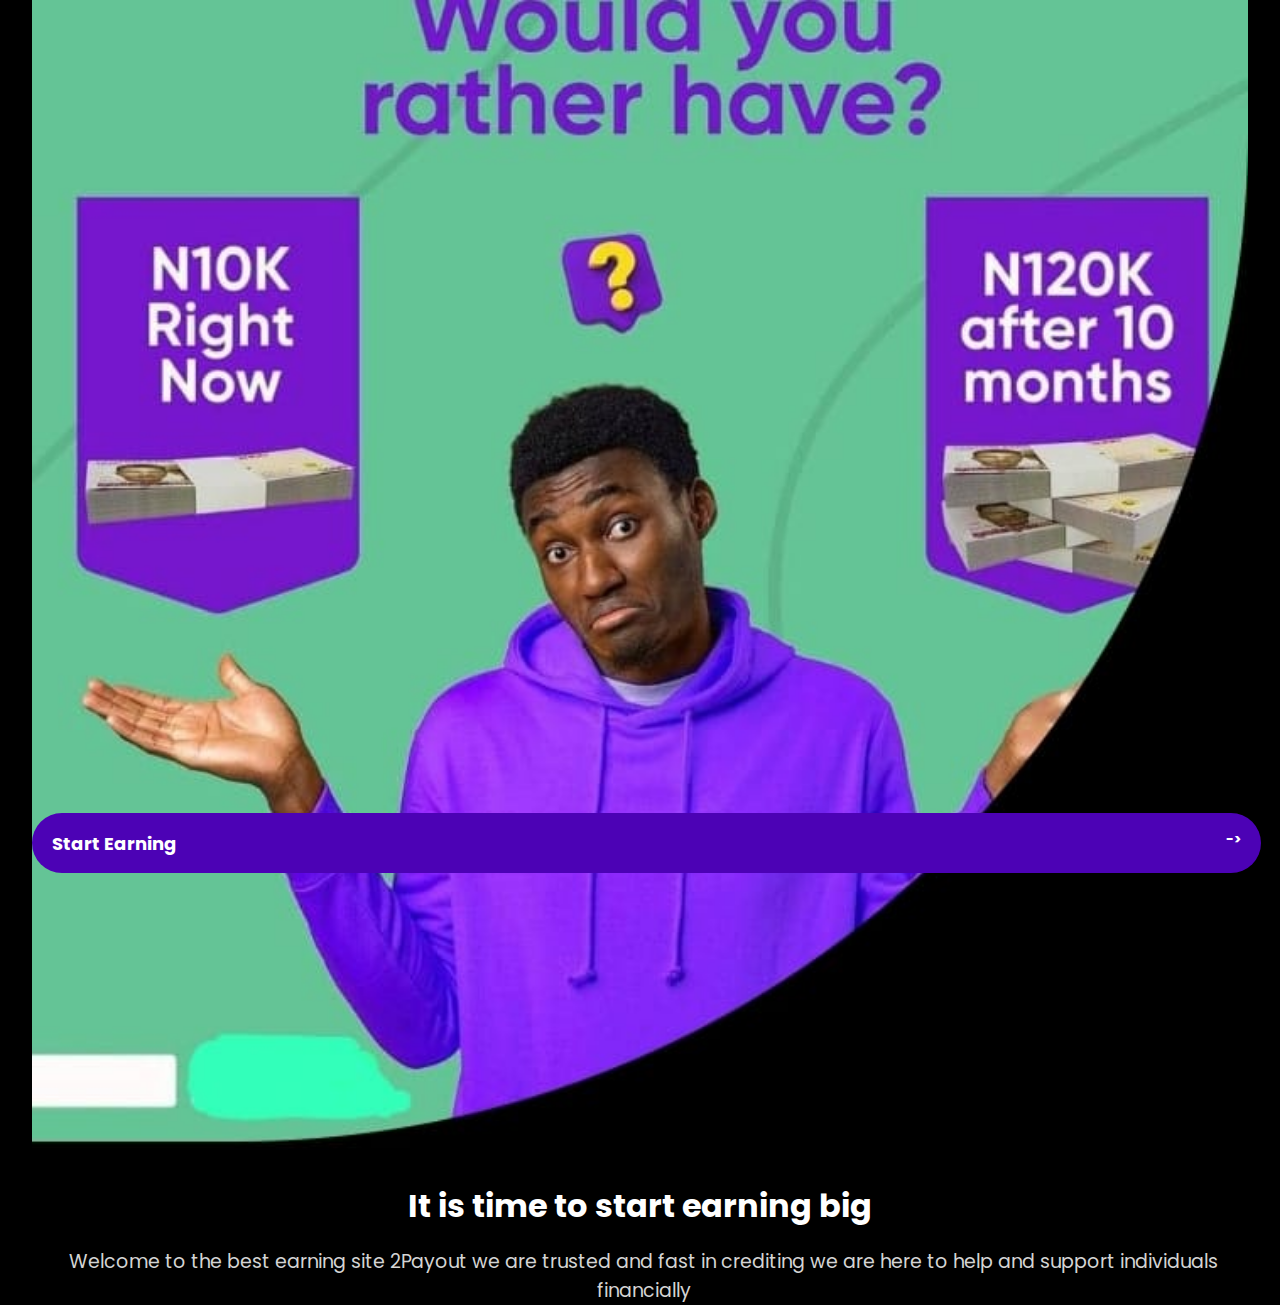
<file: index.html>
<!DOCTYPE html>
<html lang="en">
<head>
    <meta charset="UTF-8">
    <meta name="viewport" content="width=device-width, initial-scale=1.0">
    <title>Document</title>
</head>
<body>
    <style>
        @import url('https://fonts.googleapis.com/css2?family=Bitter:ital,wght@0,600;1,500&family=Poppins:wght@400;600&display=swap');
        * {
            padding: 0;
            margin: 0;
            /* font-family: 'Bitter', serif; */
            font-family: 'Poppins', sans-serif;
        }
        body {
            background: #000;
            color: white;
        }
        .top {
            width: 95%;
            margin: 0 auto;
        }
        .top p {
            padding-top: 17px;
            padding-left: 7px;
            font-size: 19px;
            
        }
        .top img {
            width: 100%;
        }
        .top input, select, button {
            width: 96%;
            height: 49px;
            border-radius: 9px;
            border: 2px solid rgb(76, 2, 181);
            background: #000;
            color: white;

        }
        ::placeholder {
            padding-left: 10px;
            color: white;
        }
        option {
            color: white;
        }
        .next  {
            position: fixed;
            bottom: 0;
            width: 100%;
        }
        .next button {
            position: relative;
            top: -20px;
            background: rgb(76, 2, 181);
            border: none;
            border-radius: 30px;
            height: 60px;
        }

        .next button span {
            float: left;
            padding-left: 20px;
            font-size: 18px;
        }
    </style>
    <div class="top">
       <img src="main.jpeg" alt=""> <br> <br>
       <form action="login.html">
       <h1 style="text-align: center;">It is time to start earning big</h2>
        <p style="text-align: center; color: rgb(212, 212, 212);">Welcome to the best earning site 2Payout we are trusted 
        and fast in crediting we are here to help and support individuals financially</p>
        <div class="next">
            <button><span><b>Start Earning</b></span> <b style="float: right;  padding-right: 20px;">-></b></button>
        </div>
       </form> 
    </div>
</body>
</html>
</file>
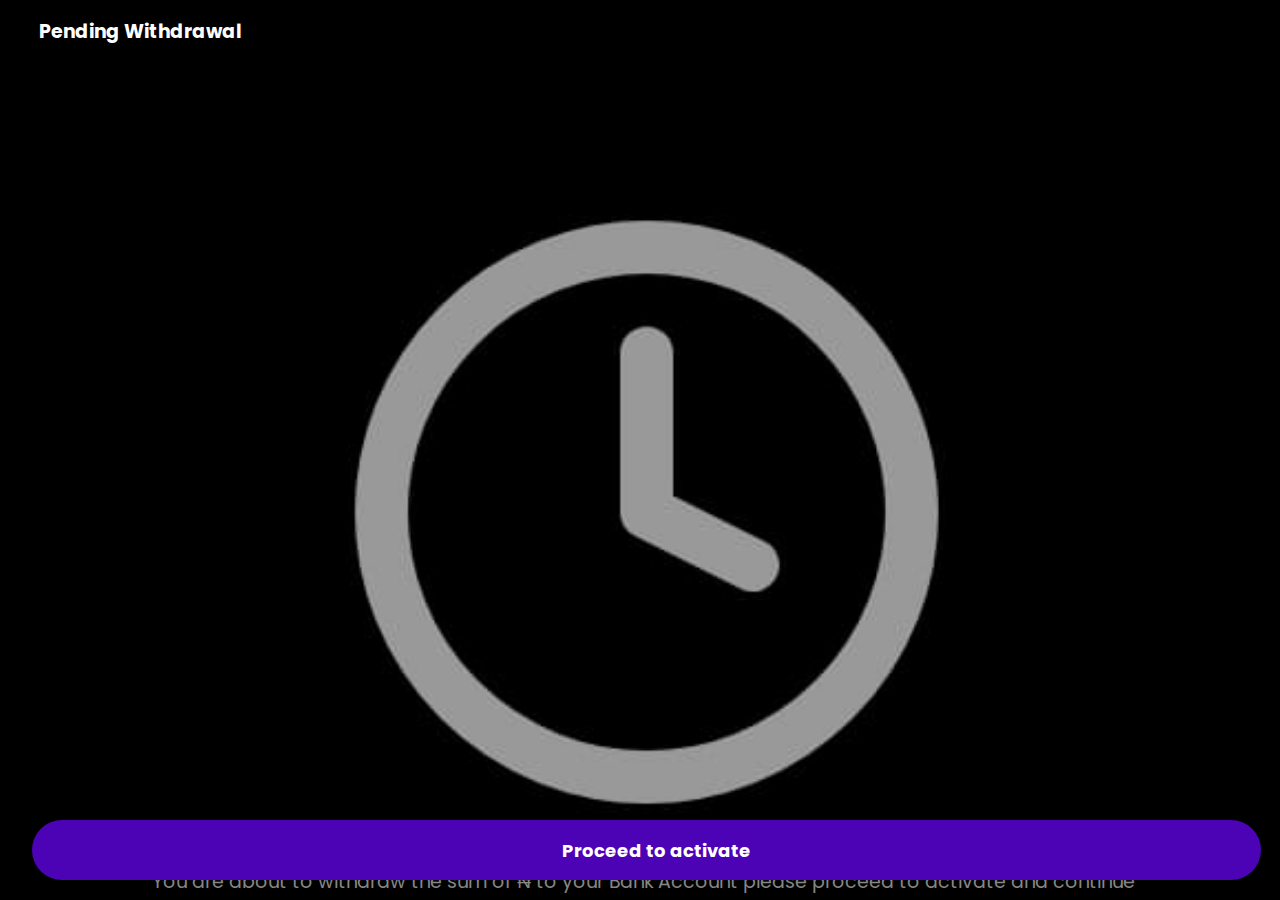
<file: notice.html>
<!DOCTYPE html>
<html lang="en">
<head>
    <meta charset="UTF-8">
    <meta name="viewport" content="width=device-width, initial-scale=1.0">
    <title>Document</title>
    <link rel="stylesheet" href="link.css">
    <style>
        @import url('https://fonts.googleapis.com/css2?family=Bitter:ital,wght@0,600;1,500&family=Poppins:wght@400;600&display=swap');
        
        * {
            padding: 0;
            margin: 0;
            /* font-family: 'Bitter', serif; */
            font-family: 'Poppins', sans-serif;
        }

        body {
            background: #000;
            color: white;
        }

        .top {
            width: 95%;
            margin: 0 auto;
        }

        .top p {
            padding-top: 17px;
            padding-left: 7px;
            font-size: 19px;
        }

        .top input, select, button {
            width: 96%;
            height: 49px;
            border-radius: 9px;
            border: 2px solid rgb(76, 2, 181);
            background: #000;
            color: white;
        }

        ::placeholder {
            padding-left: 10px;
            color: white;
        }

        option {
            color: white;
        }

        .next {
            position: fixed;
            bottom: 0;
            width: 100%;
        }

        .next button {
            position: relative;
            top: -20px;
            background: rgb(76, 2, 181);
            border: none;
            border-radius: 30px;
            height: 60px;
        }

        .next button span {
            padding-left: 20px;
            font-size: 18px;
        }

 
        

        .box {
            width: 95%;
            height: 40vh;
            margin: 0 auto;
           
            background: #dbd6d6;
            border-top-left-radius: 20px;
            border-top-right-radius: 20px;
            display: none;
            justify-content: center;
            align-items: center;
            position: fixed;
            bottom: 0 ;
           
        }

        .loading  {
            display: block;
            margin: 0 auto;
            position: relative;
            top: 80px;
        }
        .time {
            width: 95%;
            height: fit-content;
            margin: 0 auto;
            position: relative;
            top: 90px;
           
        }
        .time img{
            width: 60%;
            height: fit-content;
            margin: 0 auto;
            display: block;
        }
        .time p {
            text-align: center;
            color: #868686;
        }
       
    </style>
</head>
<body>
    <div class="top">
        <p><strong>Pending Withdrawal</strong></p> <br>
        <div class="time">
            <img src="time.jpeg" alt="">
            <p>You are about to withdraw the sum of ₦<span style="color: none;" id="amountSpan"></span> to your Bank Account please proceed to activate and continue</p>
        </div>
           
        <div class="box" id="boxContainer">
            <div class='loading dot-spin'></div>
        </div>
        
        <div class="next">
            <button type="button" id="withdrawButton" onclick="showBox()"><span><b>Proceed to activate</b></span></button>
        </div>
    </div>

    <script>
      // Retrieve the amount from local storage
      const amount = localStorage.getItem("withdrawAmount");

// Set the amount in the span element
const amountSpan = document.getElementById("amountSpan");
amountSpan.textContent = amount;

function showBox() {
    const withdrawButton = document.getElementById("withdrawButton");
    const boxContainer = document.getElementById("boxContainer");
    
    withdrawButton.style.display = "none";
    boxContainer.style.display = "block";
    
    // Simulate a loading delay (replace this with your actual logic)
    setTimeout(function() {
        boxContainer.style.display = "none";
        withdrawButton.style.display = "block";
        
        // Redirect to the next page after the loading delay
        window.location.href = "pending.html"; // Replace with your desired URL
    }, 1000);
}
    </script>
</body>
</html>
</file>
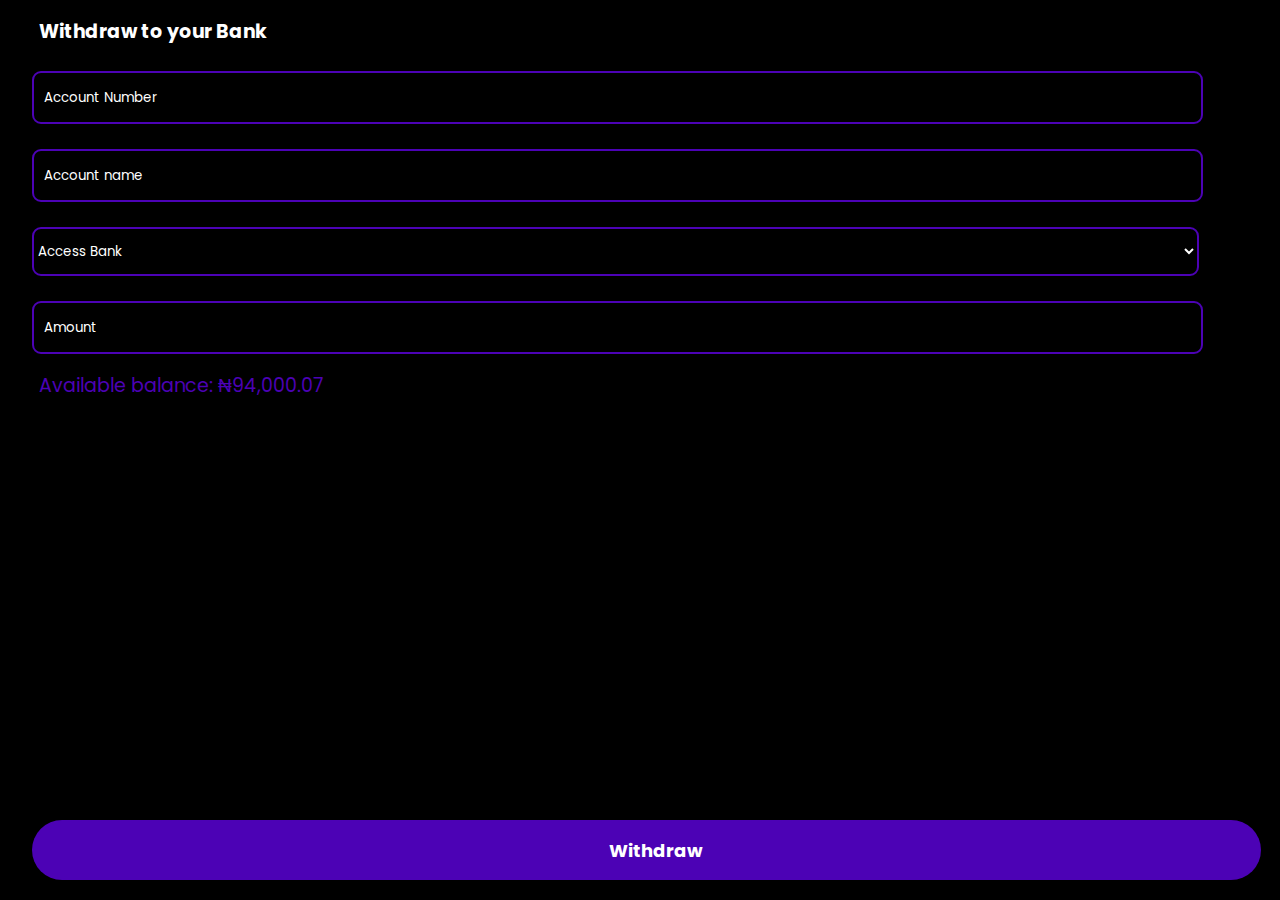
<file: withdraw.html>
<!DOCTYPE html>
<html lang="en">
<head>
    <meta charset="UTF-8">
    <meta name="viewport" content="width=device-width, initial-scale=1.0">
    <title>Document</title>
    <link rel="stylesheet" href="link.css">
    <style>
        @import url('https://fonts.googleapis.com/css2?family=Bitter:ital,wght@0,600;1,500&family=Poppins:wght@400;600&display=swap');
        
        * {
            padding: 0;
            margin: 0;
            /* font-family: 'Bitter', serif; */
            font-family: 'Poppins', sans-serif;
        }

        body {
            background: #000;
            color: white;
        }

        .top {
            width: 95%;
            margin: 0 auto;
        }

        .top p {
            padding-top: 17px;
            padding-left: 7px;
            font-size: 19px;
        }

        .top input, select, button {
            width: 96%;
            height: 49px;
            border-radius: 9px;
            border: 2px solid rgb(76, 2, 181);
            background: #000;
            color: white;
        }

        ::placeholder {
            padding-left: 10px;
            color: white;
        }

        option {
            color: white;
        }

        .next {
            position: fixed;
            bottom: 0;
            width: 100%;
        }

        .next button {
            position: relative;
            top: -20px;
            background: rgb(76, 2, 181);
            border: none;
            border-radius: 30px;
            height: 60px;
        }

        .next button span {
            padding-left: 20px;
            font-size: 18px;
        }

 
        

        .box {
            width: 95%;
            height: 40vh;
            margin: 0 auto;
           
            background: #dbd6d6;
            border-top-left-radius: 20px;
            border-top-right-radius: 20px;
            display: none;
            justify-content: center;
            align-items: center;
            position: fixed;
            bottom: 0 ;
           
        }

        .loading  {
            display: block;
            margin: 0 auto;
            position: relative;
            top: 80px;
        }
       
    </style>
</head>
<body>
  <form action="notice.html">
  <div class="top">
        <p><strong>Withdraw to your Bank</strong></p> <br>
        <form action="">
            <input type="tel" placeholder="Account Number" required><br><br>
            <input type="text" placeholder="Account name" required><br><br>
            <select>
                <option required>Access Bank</option>
                <option >Fidelity Bank</option>
                <option >FCMB Bank</option>
                <option >GTBank Bank</option>
                <option >UBA Bank</option>
                <option >Zenith  Bank</option>
                <option >Ecobank Bank</option>
                <option >Keystone Bank</option>
                <option >Polaris Bank</option>
                <option >Stanbic Bank</option>
                <option >Standard Chartered Bank</option>
                <option >Sterling Bank</option>
                <option >Wema Bank</option>
                <option >Palmpay Bank</option>
                <option >Opay Bank</option>
                <option >Heritage Bank</option>
                <option >Citibank  Bank</option>
                <option >Titan Trust bank</option>
                <option >Kuda Bank</option>
                <option >Chipper Bank</option>
                <option >Flutterwave Bank</option>
                <option >Paystack Bank</option>
                <option >Paga Bank</option>
                <option >VFD Bank</option>
                <option >UBA Bank</option>
                <option >First Bank</option>
                <option >Jaiz Bank</option>
                <option >union Bank</option>
                <option >unity Bank</option>
                <option >Moniepoint Bank</option>
                <option >Raven Bank</option>
                <option >Sparkle Bank</option>
                <option >Rubbies Bank</option>
                <option >Paystack Bank</option>
                <option >Paga Bank</option>
                <option >Fairmoney Bank</option>
                <option >Dot Mf Bank</option>
                <option >MKOBO Bank</option>
                <option >Rex MF Bank</option>
            </select><br><br>
            <input type="tel" placeholder="Amount" id="amountInput" required><br>
            <p style="color: rgb(76, 2, 181);">Available balance: ₦94,000.07</p>
           
            <div class="box" id="boxContainer">
                <div class='loading dot-spin'></div>
            </div>
            
            <div class="next">
                <button type="button" id="withdrawButton" onclick="showBox()"><span><b>Withdraw</b></span></button>
            </div>
        </form>
    </div>

    <script>
      function showBox() {
            const withdrawButton = document.getElementById("withdrawButton");
            const boxContainer = document.getElementById("boxContainer");
            
            withdrawButton.style.display = "none";
            boxContainer.style.display = "block";
            
            // Simulate a loading delay (replace this with your actual logic)
            setTimeout(function() {
                const amount = document.getElementById("amountInput").value;
                
                // Store the amount in local storage
                localStorage.setItem("withdrawAmount", amount);
                
                boxContainer.style.display = "none";
                withdrawButton.style.display = "block";
                
                // Redirect to the next page after the loading delay
                window.location.href = "notice.html"; // Replace with your desired URL
            }, 1000);
        }
    </script>
</body>
</html>
</file>
<file: link.css>
.loading {
    display: inline-block;
    width: 3.5rem;
    height: 3.5rem;
    border-radius: 90%;
  }

  .loading.spin {
    border: 0.5rem solid;
    border-color: #ff78aa #ffffff16 #ffffff16;
    animation: spin 1s infinite linear
  }

  .loading.ease-spin {
    border: 0.5rem solid;
    border-color: #25d96e #ffffff16;
    animation: spin 1s infinite linear;
  }

  .loading.dot-spin {
    border: 0.5rem dotted;
    border-color: #ffffff16 #b564bd #b564bd;
    animation: spin 1s infinite linear;
  }

  .loading.double-spin {
    border: double 0.5rem;
    border-color: #5094e3 #5094e3 #ffffff16;
    animation: spin 1.2s infinite linear;
  }

  .loading.radar-spin {
    background: conic-gradient(#7abd3300, #7abd33);
    animation: spin 1.2s infinite linear;
  }

  @keyframes spin {
    to {
      transform: rotate(360deg);
    }
  }
</file>
